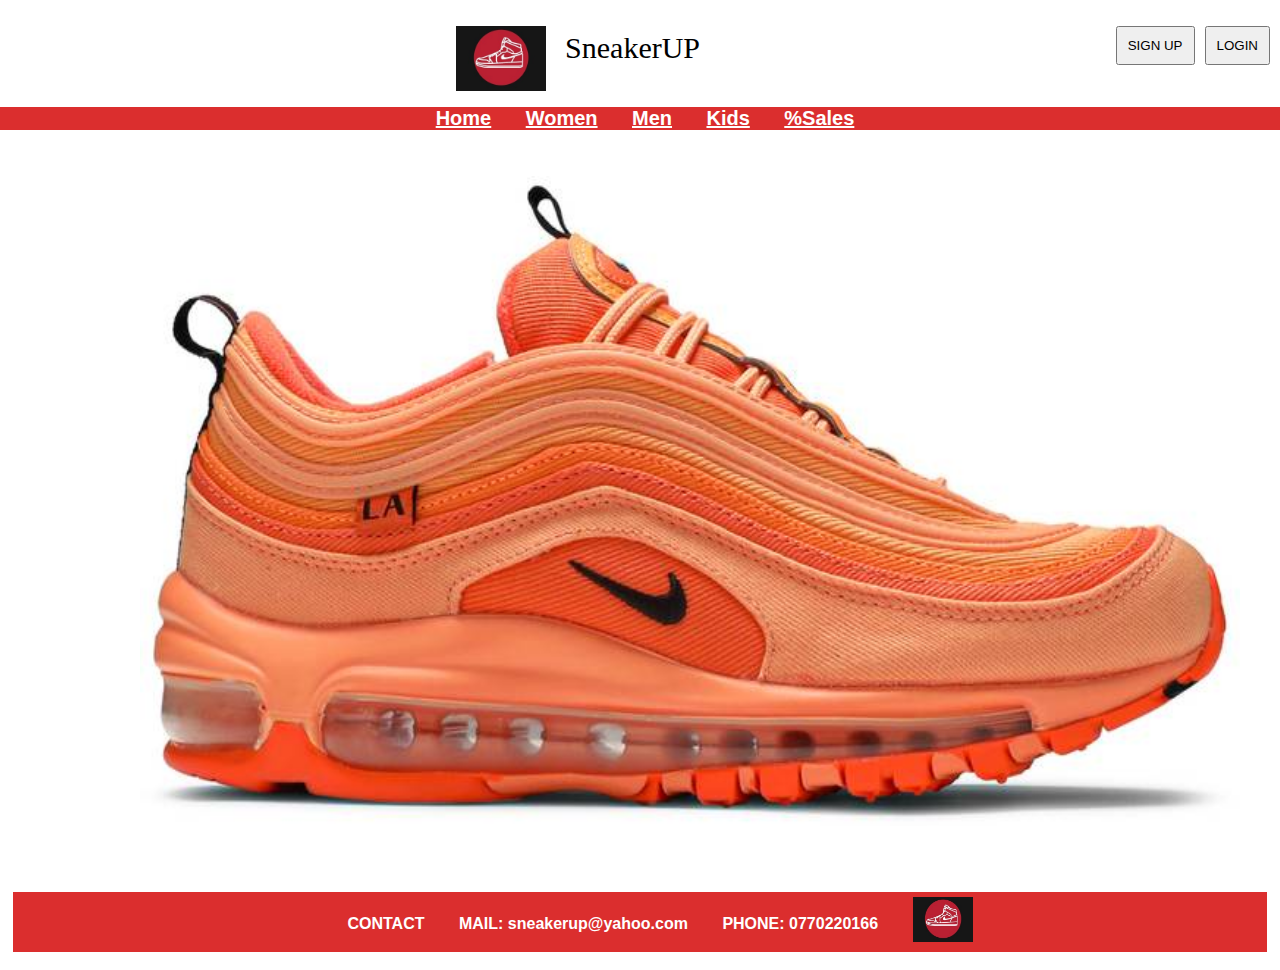
<file: index.html>
<!DOCTYPE html>
<html xmlns:th="http://www.thymeleaf.org" lang="en">
<head>
    <meta charset="UTF-8">
    <title>SneakerUP</title>
    <link rel="stylesheet" href="https://cdn.jsdelivr.net/npm/bootstrap@4.5.3/dist/css/bootstrap.min.css" integrity="sha384-TX8t27EcRE3e/ihU7zmQxVncDAy5uIKz4rEkgIXeMed4M0jlfIDPvg6uqKI2xXr2" crossorigin="anonymous">
    <!--<script src="SlideShow.js"></script>-->
    <link rel="stylesheet" href= "stylesheet.css">
</head>
<body>
    <div class="container-fluid">

        <div class = "header" style="text-align: center">
            <ul>
            <img src ="images/logo.jpg">
            <li>SneakerUP</li>
            <li><button class="btn btn-info">LOGIN</button></li>
            <li><button class="btn btn-info">SIGN UP</button></li>
            </ul>

        </div>

        <nav class="navbar navbar-expand-lg " style="background-color: #DB2E2E; text-align: center">
                <div class="collapse navbar-collapse" id="navbarNavAltMarkup">
                    <ul class="navbar-nav" >
                        <a class="nav-link" aria-current="page" href="#">Home</a>
                        <a class="nav-link" href="#">Women</a>
                        <a class="nav-link" href="#">Men</a>
                        <a class="nav-link" href="#">Kids</a>
                        <a class="nav-link" href="#">%Sales</a>
                    </ul>
                </div>
        </nav>
    </div>
    <div class="slideshow-container">

        <div class="mySlides">
            <img src="images/kids/airmax97_los_angeles1.jpeg">
        </div>

        <div class="mySlides">
            <img src="images/kids/j6_carmine1.jpeg">
        </div>

        <div class="mySlides">
            <img src="images/kids/j13_starfish1.jpeg">
        </div>

        <div class="mySlides">
            <img src="images/kids/sb_purple_glacier1.jpeg">
        </div>

        <!--<a class="prev" onclick="plusSlides(-1)">&#10094;</a>
        <a class="next" onclick="plusSlides(1)">&#10095;</a>-->

    </div>
    <br>

    <div style="text-align:center">
        <span class="dot" onclick="currentSlide(1)"></span>
        <span class="dot" onclick="currentSlide(2)"></span>
        <span class="dot" onclick="currentSlide(3)"></span>
        <span class="dot" onclick="currentSlide(4)"></span>
    </div>
    <script>
        var slideIndex = 0;
        showSlides();

        function showSlides() {
            var i;
            var slides = document.getElementsByClassName("mySlides");
            var dots = document.getElementsByClassName("dot");
            for (i = 0; i < slides.length; i++) {
                slides[i].style.display = "none";
            }
            slideIndex++;
            if (slideIndex > slides.length) {slideIndex = 1}
            for (i = 0; i < dots.length; i++) {
                dots[i].className = dots[i].className.replace(" active", "");
            }
            slides[slideIndex-1].style.display = "block";
            dots[slideIndex-1].className += " active";
            setTimeout(showSlides, 4000); // Change image every 2 seconds
        }
    </script>
    <div class = "box">
    <footer>

        <ul id = "id_footer">
            <li>CONTACT</a></li>
            <li>MAIL: sneakerup@yahoo.com</a></li>
            <li>PHONE: 0770220166</a></li>
            <li><img src="images/logo.jpg" ></li>
        </ul>


    </footer>
    </div>
</body>
</html>
</file>
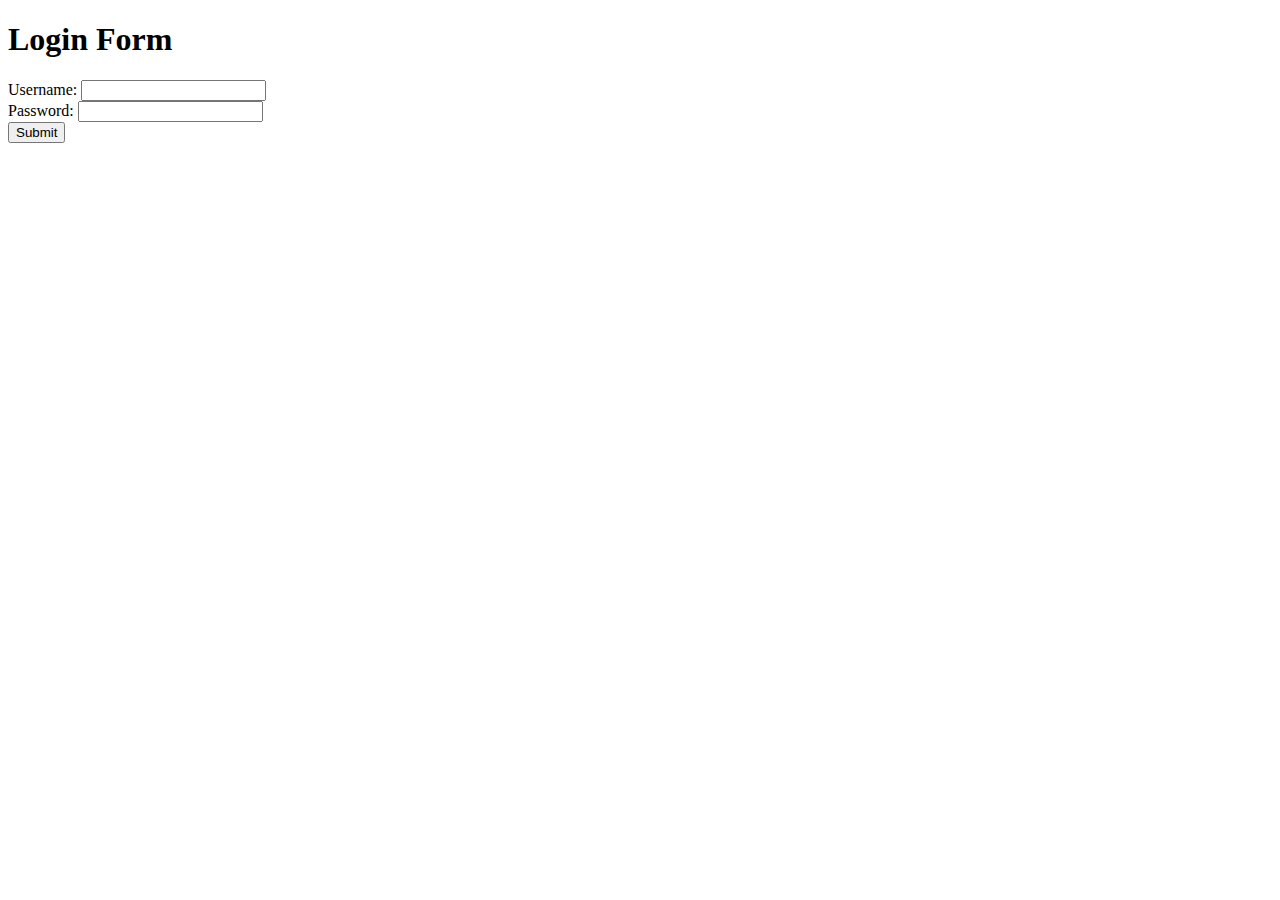
<file: templates/login_form.html>
<!DOCTYPE html>
<html lang="en">
<head>
    <meta charset="UTF-8">
    <title>Login</title>
</head>
<body>
<h1>Login Form</h1>

<form action="#" th:action="@{/login}" th:object="${loginuser}" method="post">
    <label>Username: </label>
    <input type="text" th:field="*{username}" required> <br>

    <label>Password: </label>
    <input type="password" th:field="*{password}" required> <br>

    <button type="submit">Submit</button>
</form>
</body>
</html>
</file>
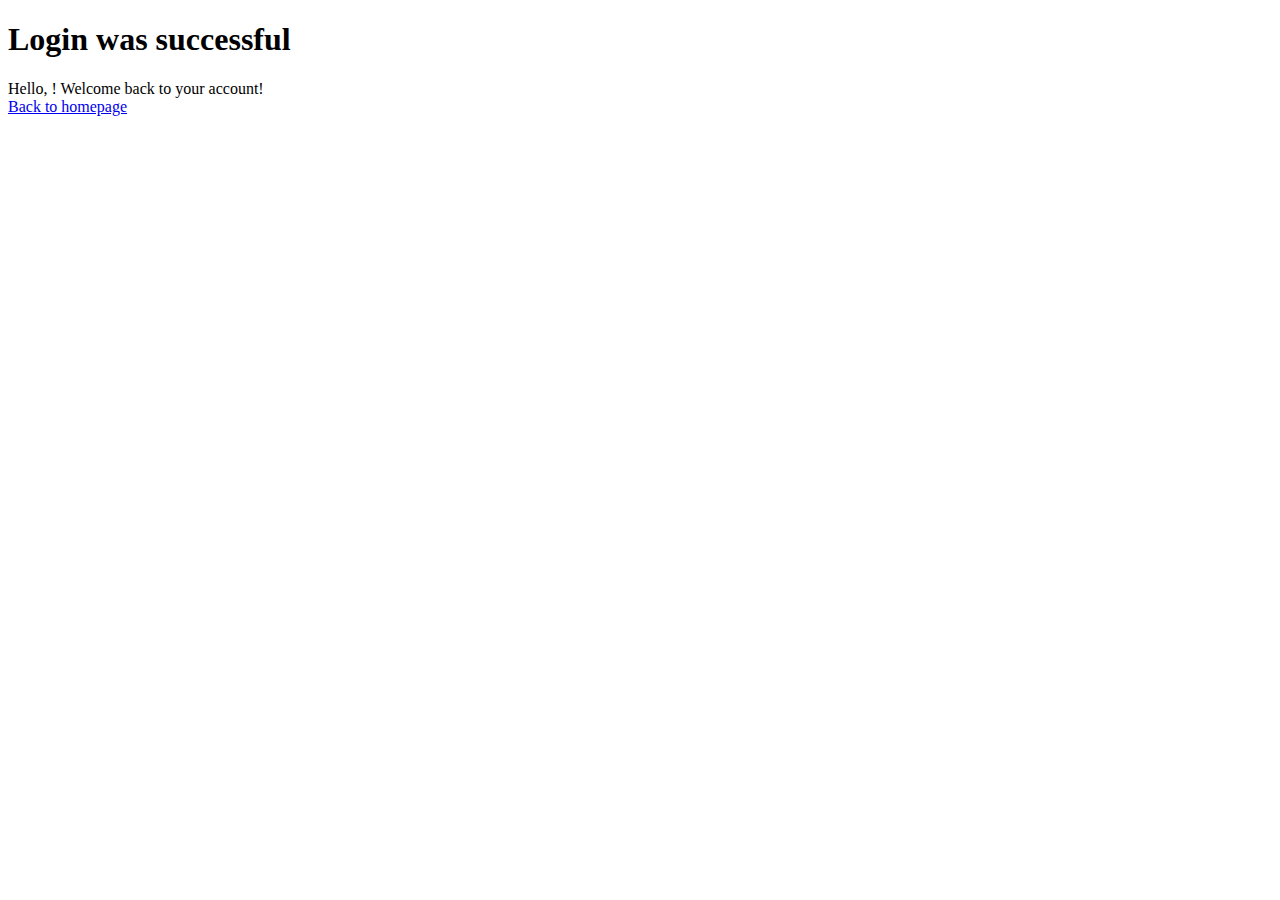
<file: templates/login_success.html>
<!DOCTYPE html>
<html lang="en">
<head>
    <meta charset="UTF-8">
    <title>Title</title>
</head>
<body>
    <h1>Login was successful</h1>
    <span>Hello, </span> <span th:text="${loginuser.username}"></span> <span>! Welcome back to your account!</span> <br>

    <a href="/">Back to homepage</a>
</body>
</html>
</file>
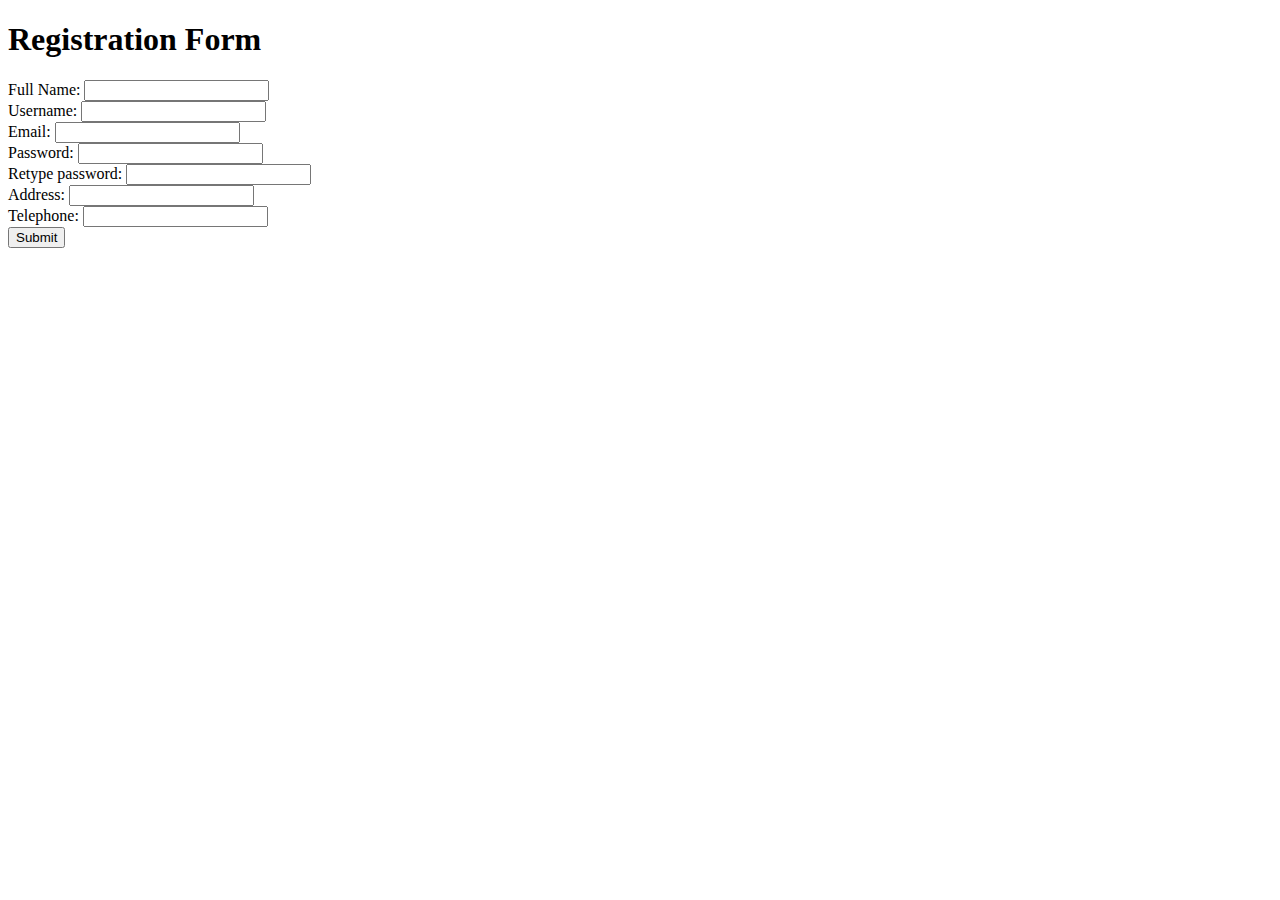
<file: templates/register_form.html>
<!DOCTYPE html>
<html xmlns:th="http://www.thymeleaf.org">
<head>
    <meta charset="UTF-8">
    <title>Sign Up</title>
</head>
<body>
    <h1>Registration Form</h1>

    <form action="#" th:action="@{/register}" th:object="${user}" method="post">
        <label>Full Name: </label>
        <input type="text" th:field="*{name}" required> <br>

        <label>Username: </label>
        <input type="text" th:field="*{username}" required> <br>

        <label>Email: </label>
        <input type="text" th:field="*{email}" required> <br>

        <label>Password: </label>
        <input type="password" th:field="*{password}" required> <br>

        <label>Retype password: </label>
        <input type="password" th:field="*{repassword}" required> <br>

        <label>Address: </label>
        <input type="text" th:field="*{address}" required> <br>

        <label>Telephone: </label>
        <input type="text" th:field="*{telephone}" required> <br>

        <button type="submit">Submit</button>

        <!--<span>Username</span> <span th:text="${loginuser.username}"></span> <span>is already in use.</span>-->
    </form>
</body>
</html>
</file>
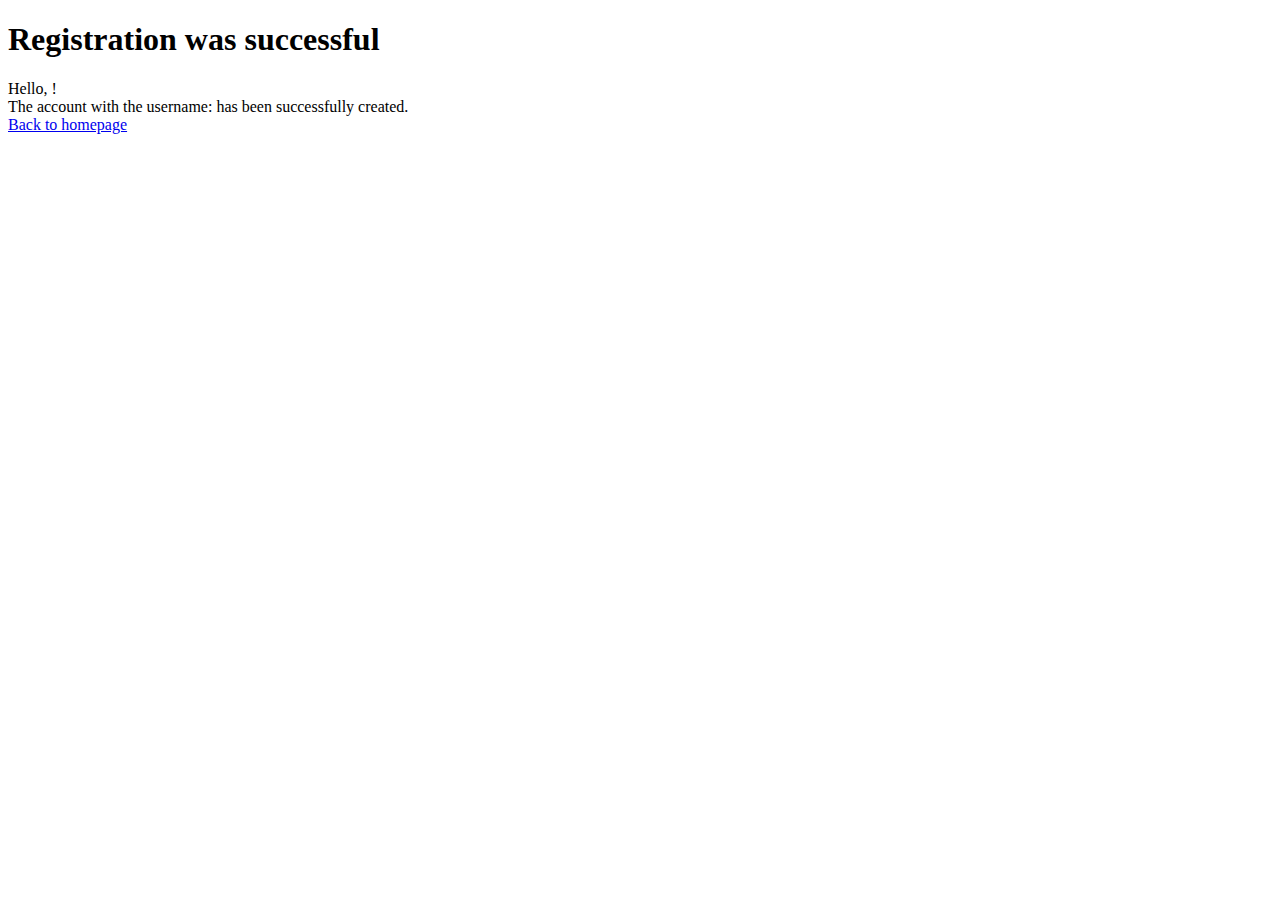
<file: templates/register_success.html>
<!DOCTYPE html>
<html xmlns:th="http://www.thymeleaf.org">
<head>
    <meta charset="UTF-8">
    <title>Successful Registration</title>
</head>
<body>
    <h1>Registration was successful</h1>
    <span>Hello, </span> <span th:text="${user.name}"></span> <span>! </span> <br>
    <span>The account with the username: </span> <span th:text="${user.username}"></span> <span> has been successfully created. </span> <br>

    <a href="/">Back to homepage</a>
</body>
</html>
</file>
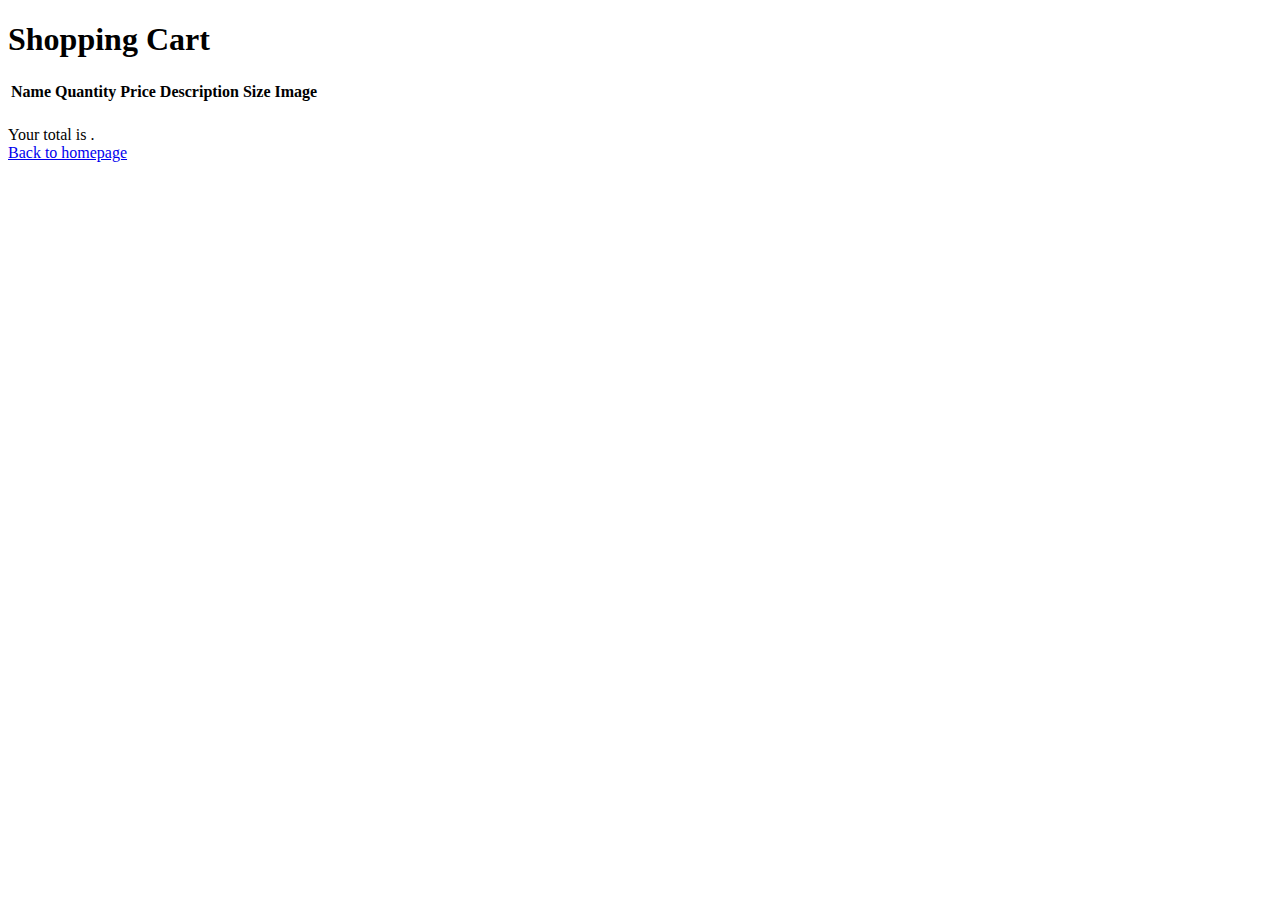
<file: main/resources/templates/shopping_cart.html>
<!DOCTYPE html>
<html lang="en">
<head>
    <meta charset="UTF-8">
    <title>Title</title>
</head>
<body>

<h1>Shopping Cart</h1>

<table>
  <thead>
  <tr>
    <th>Name</th>
    <th>Quantity</th>
    <th>Price</th>
    <th>Description</th>
    <th>Size</th>
    <th>Image</th>
  </tr>
  </thead>
  <tbody>
  <tr th:each="product : ${boughtList}">
    <td th:text="${product.name}"></td>
    <td th:text="${product.quantity}"></td>
    <td th:text="${product.price}"></td>
    <td th:text="${product.description}"></td>
    <td th:text="${product.size}"></td>
    <td><img th:src="${product.image}"/></td>
  </tr>
  </tbody>
</table>

<span>Your total is </span> <span th:text="${total}"></span> <span>. </span> <br>

<a href="/">Back to homepage</a>

</body>
</html>
</file>
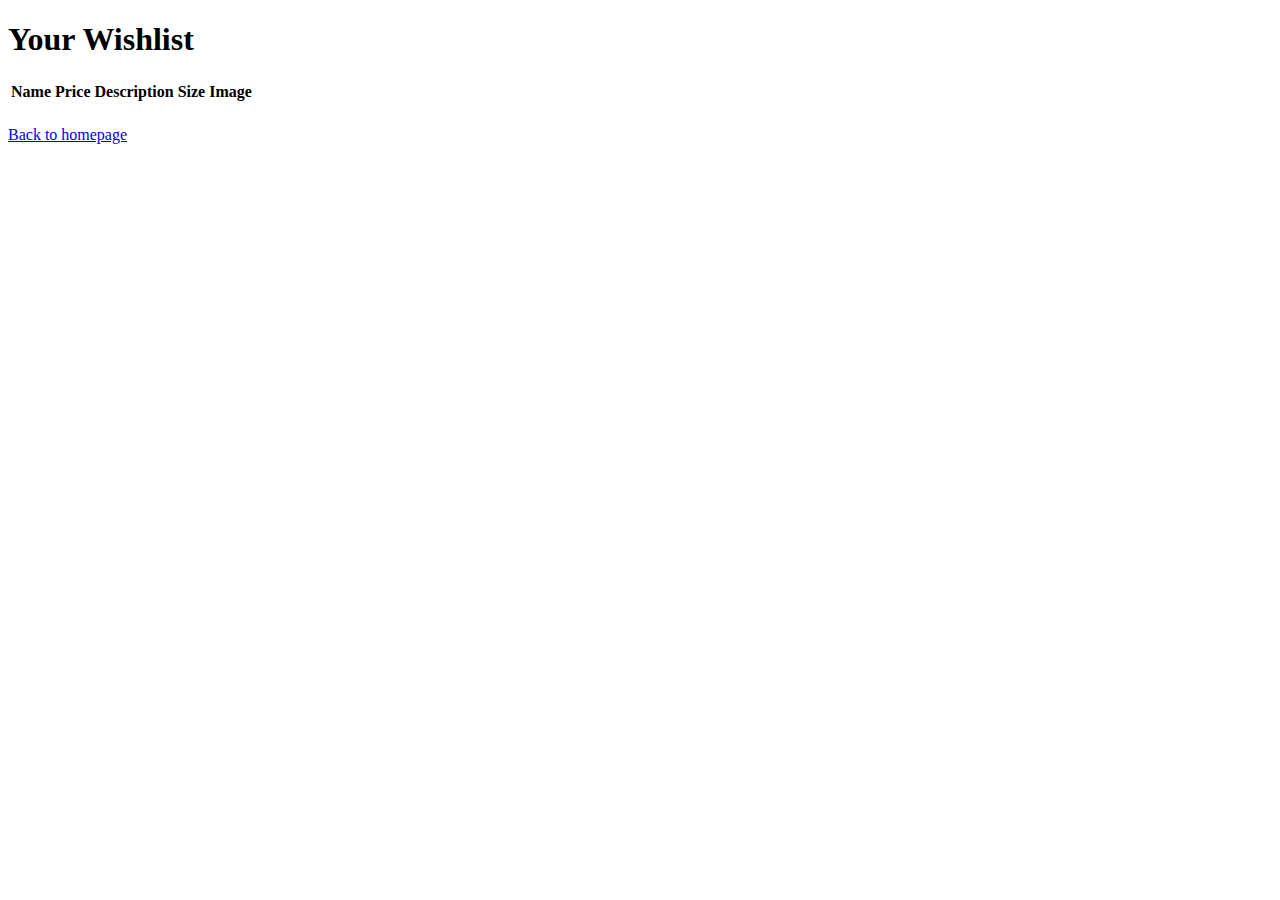
<file: main/resources/templates/wishlist.html>
<!DOCTYPE html>
<html lang="en">
<head>
    <meta charset="UTF-8">
    <title>Title</title>
</head>
<body>

<h1>Your Wishlist</h1>

<table>
    <thead>
    <tr>
        <th>Name</th>
        <th>Price</th>
        <th>Description</th>
        <th>Size</th>
        <th>Image</th>
    </tr>
    </thead>
    <tbody>
    <tr th:each="product : ${boughtList}">
        <td th:text="${product.name}"></td>
        <td th:text="${product.price}"></td>
        <td th:text="${product.description}"></td>
        <td th:text="${product.size}"></td>
        <td><img th:src="${product.image}"/></td>
    </tr>
    </tbody>
</table>

<a href="/">Back to homepage</a>

</body>
</html>
</file>
<file: stylesheet.css>
{box-sizing: border-box}
body {font-family: Verdana, sans-serif; margin:0}
.mySlides {display: none}
img {vertical-align: middle;}

/* Slideshow container */
.slideshow-container {
    max-width: 1000px;
    position: relative;
    margin: auto;
    padding: 30px;
}

.slideshow-container img {
    height: 650px;
    width: 110%;


}

/* Next & previous buttons */
.prev, .next {
    cursor: pointer;
    position: absolute;
    top: 50%;
    width: auto;
    padding: 16px;
    margin-top: -22px;
    color: white;
    font-weight: bold;
    font-size: 18px;
    transition: 0.6s ease;
    border-radius: 0 3px 3px 0;
    user-select: none;
}

.next {
    right: 0;
    border-radius: 3px 0 0 3px;
}

.prev:hover, .next:hover {
    background-color: rgba(0,0,0,0.8);
}

/*.dot {
    cursor: pointer;
    height: 15px;
    width: 15px;
    margin: 0 2px;
    background-color: #bbb;
    border-radius: 50%;
    display: inline-block;
    transition: background-color 0.6s ease;
}*/

.active, .dot:hover {
    background-color: #717171;
}

/* Fading animation */
.fade {
    -webkit-animation-name: fade;
    -webkit-animation-duration: 1.5s;
    animation-name: fade;
    animation-duration: 1.5s;
}

@-webkit-keyframes fade {
    from {opacity: .4}
    to {opacity: 1}
}

@keyframes fade {
    from {opacity: .4}
    to {opacity: 1}
}

/* On smaller screens, decrease text size */
@media only screen and (max-width: 300px) {
    .prev, .next,.text {font-size: 11px}
}

#id_footer li {
    display: inline;
    text-decoration: none;
    margin: 15px;
    color: white;

}
#id_footer li img {
    width: 60px;
    height: 45px;
}

footer ul{
    padding-top: 5px;
    text-align: center;
    background-color: #DB2E2E;
    font-weight: bold;

}

footer img {
    padding-bottom: 10px;
    width: 60px;
    height: 45px;

}

.header img {
    padding-top: 10px;
    padding-right: 15px;
    width: 90px;
    height: 65px;

}

.header li {
    font-size: 30px;
    font-family: Cambria;
    color: black;
    display: inline;
    /*text-decoration: black;*/
    padding: 20px 0px 10px 0px;
}

.navbar-nav > a {
    font-weight: bold;
    color:white;
    margin-right: 30px;
    font-size:20px;
}

.navbar-nav  a:hover {
    font-weight: bold;
    color:white;
    margin-right: 30px;
    font-size:20px;
    text-decoration : underline;
}

 footer {
    margin: auto;
    width: 98%;
    padding:2px;

}

.btn-info {
     float:right;
     padding: 10px;
    margin-right: 10px;
    margin-top: 10px;
 }
</file>
